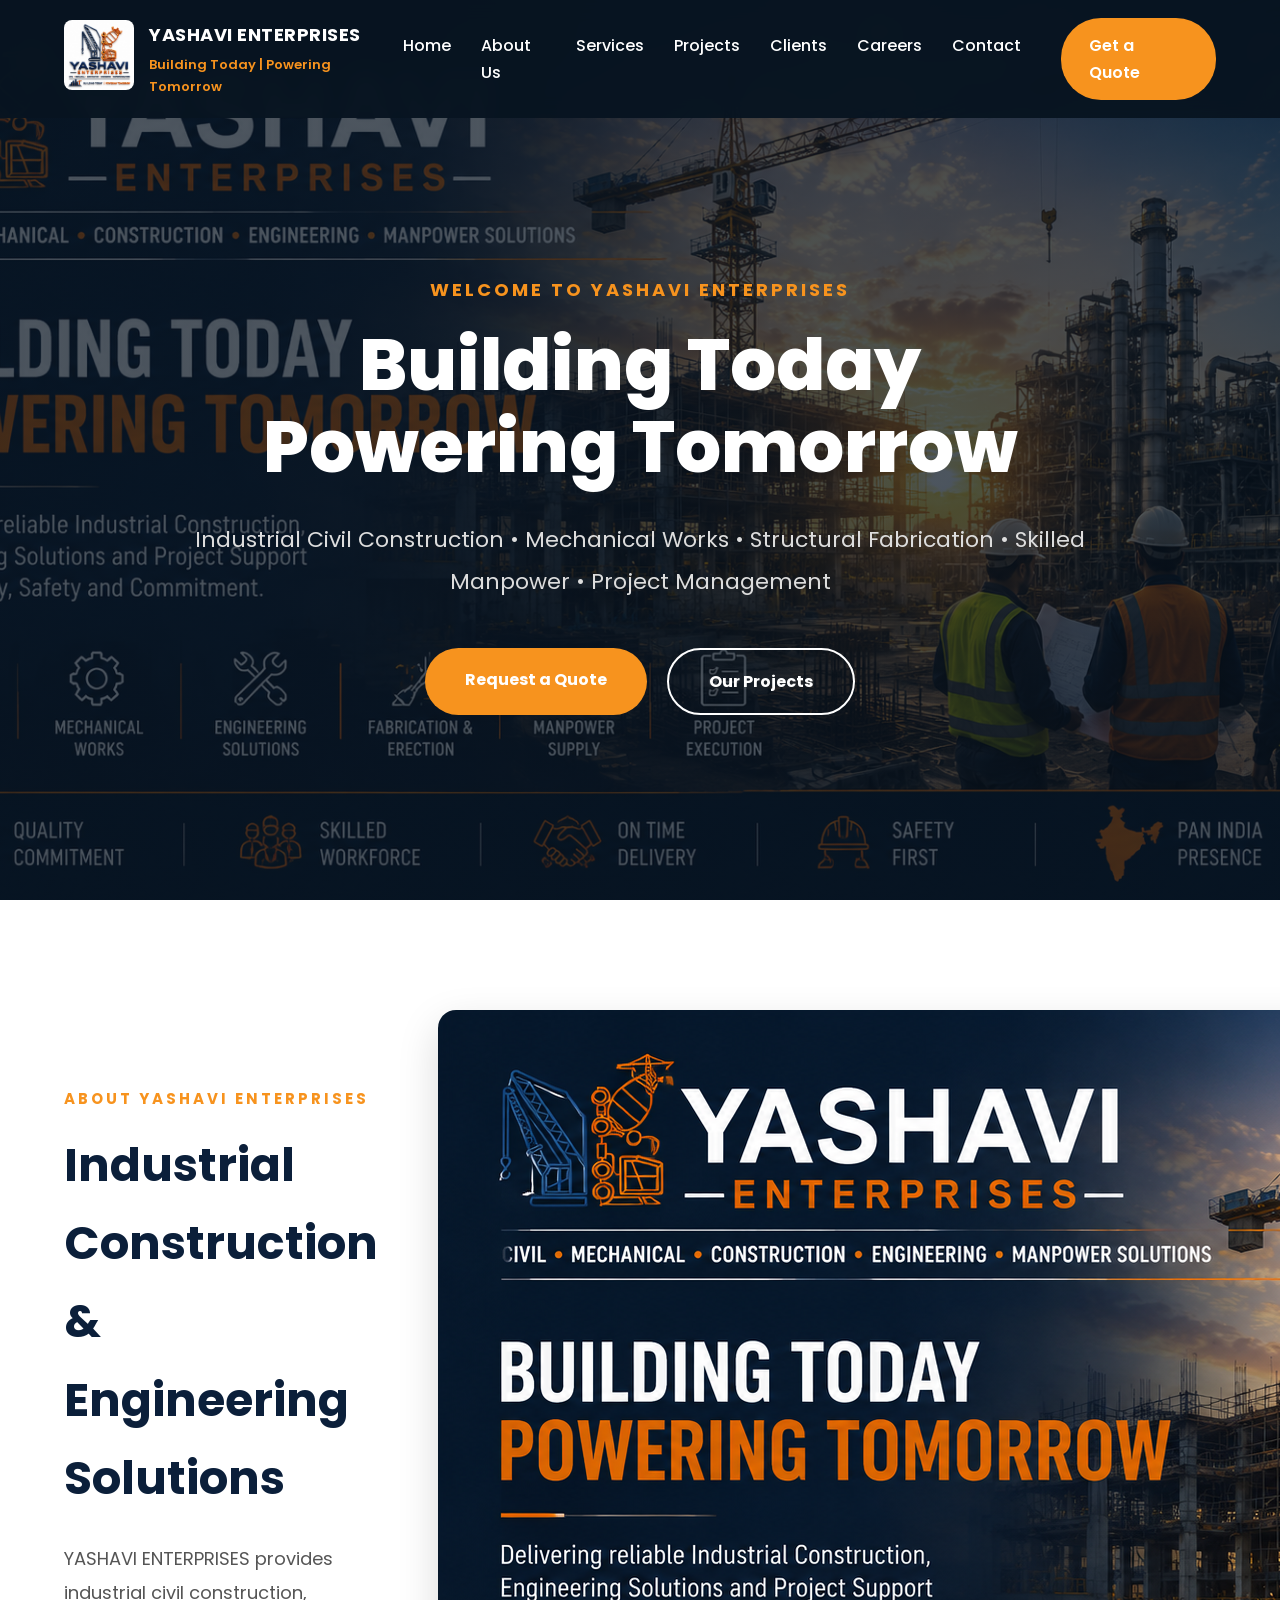
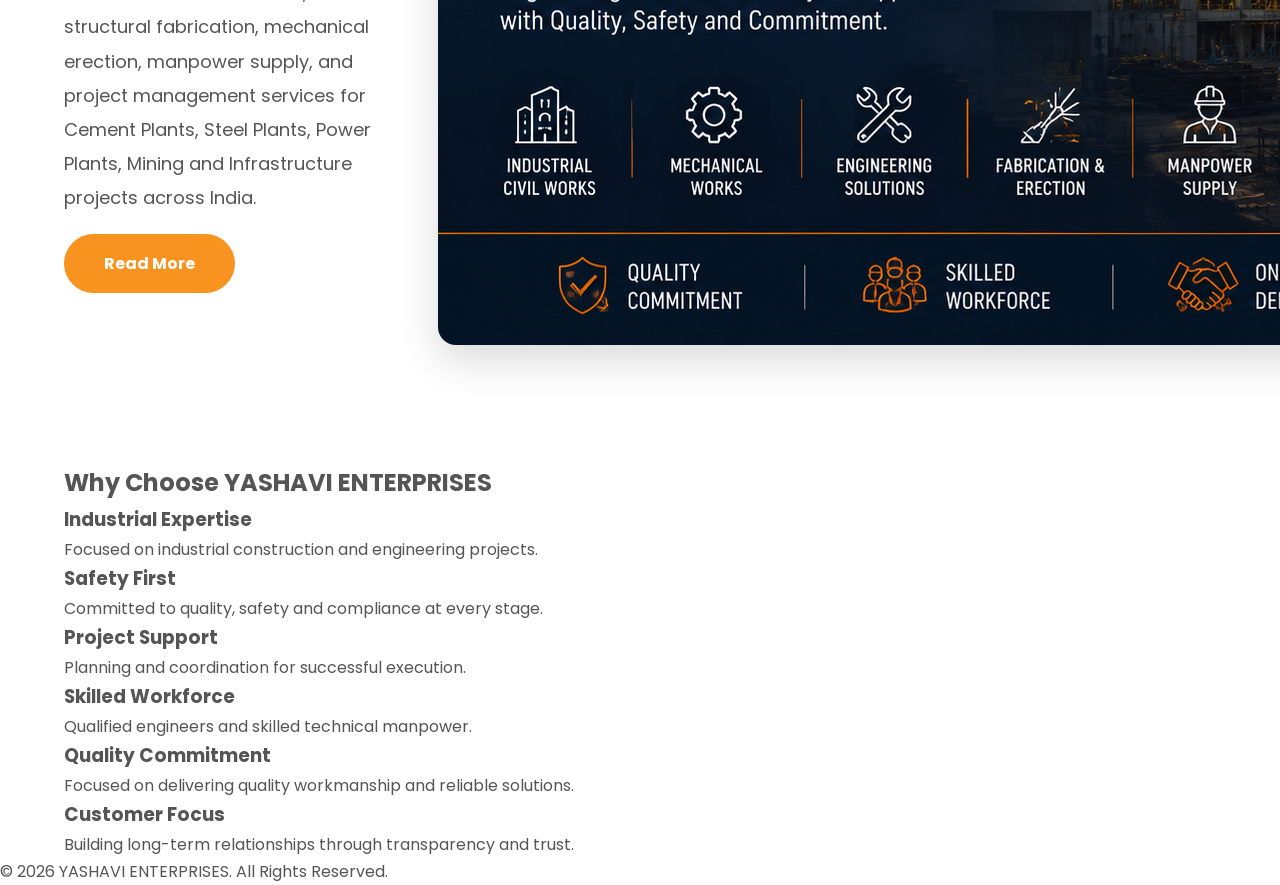
<file: index.html>
<!DOCTYPE html>
<html lang="en">

<head>

<meta charset="UTF-8">

<meta name="viewport" content="width=device-width, initial-scale=1.0">

<title>YASHAVI ENTERPRISES | Industrial Construction & Engineering</title>

<link rel="stylesheet" href="css/style.css">

<link rel="preconnect" href="https://fonts.googleapis.com">

<link rel="preconnect" href="https://fonts.gstatic.com" crossorigin>

<link href="https://fonts.googleapis.com/css2?family=Poppins:wght@300;400;500;600;700;800&display=swap" rel="stylesheet">

</head>

<body>

<header>

<div class="container">

<div class="logo">
    <a href="index.html">
        <img src="images/logo/logo.jpeg" alt="YASHAVI Enterprises Logo">
    </a>

    <div class="logo-text">
        <h2>YASHAVI ENTERPRISES</h2>
        <p>Building Today | Powering Tomorrow</p>
    </div>
</div>

<nav class="navbar">

<ul>

<li><a href="index.html" class="active">Home</a></li>

<li><a href="about.html">About Us</a></li>

<li><a href="services.html">Services</a></li>

<li><a href="projects.html">Projects</a></li>

<li><a href="#">Clients</a></li>

<li><a href="#">Careers</a></li>

<li><a href="contact.html">Contact</a></li>

</ul>

<a href="contact.html" class="quote-btn">
Get a Quote
</a>

</nav>

</div>

</header>
<section class="hero">

    <div class="hero-overlay">

        <div class="hero-content">

            <h4>WELCOME TO YASHAVI ENTERPRISES</h4>
            <h1>Building Today<br>Powering Tomorrow</h1>

            <p>
                Industrial Civil Construction • Mechanical Works • Structural Fabrication •
                Skilled Manpower • Project Management
            </p>

            <div class="hero-buttons">

                <a href="contact.html" class="btn-primary">
                    Request a Quote
                </a>

                <a href="projects.html" class="btn-secondary">
                    Our Projects
                </a>

            </div>

        </div>

    </div>

</section>
<section class="about-company">

    <div class="container">

        <div class="about-left">

            <h5>ABOUT YASHAVI ENTERPRISES</h5>

            <h2>Industrial Construction & Engineering Solutions</h2>

            <p>

                YASHAVI ENTERPRISES provides industrial civil construction,
                structural fabrication, mechanical erection, manpower supply,
                and project management services for Cement Plants, Steel Plants,
                Power Plants, Mining and Infrastructure projects across India.

            </p>

            <a href="about.html" class="btn-primary">
                Read More
            </a>

        </div>

        <div class="about-right">

            <img src="images/hero/hero1.jpg" alt="Industrial Project">

        </div>

    </div>

</section>
<section class="why-us">

    <div class="container">

        <h2>Why Choose YASHAVI ENTERPRISES</h2>

        <div class="features">

            <div class="feature-card">
    <h3>Industrial Expertise</h3>
    <p>Focused on industrial construction and engineering projects.</p>
</div>

<div class="feature-card">
    <h3>Safety First</h3>
    <p>Committed to quality, safety and compliance at every stage.</p>
</div>

<div class="feature-card">
    <h3>Project Support</h3>
    <p>Planning and coordination for successful execution.</p>
</div>

<div class="feature-card">
    <h3>Skilled Workforce</h3>
    <p>Qualified engineers and skilled technical manpower.</p>
</div>

<div class="feature-card">
    <h3>Quality Commitment</h3>
    <p>Focused on delivering quality workmanship and reliable solutions.</p>
</div>

<div class="feature-card">
    <h3>Customer Focus</h3>
    <p>Building long-term relationships through transparency and trust.</p>
</div>
            </div>

        </div>

    </div>

</section>


<footer>

<p>

© 2026 YASHAVI ENTERPRISES. All Rights Reserved.

</p>

</footer>

<script src="js/script.js"></script>

</body>

</html>
</file>
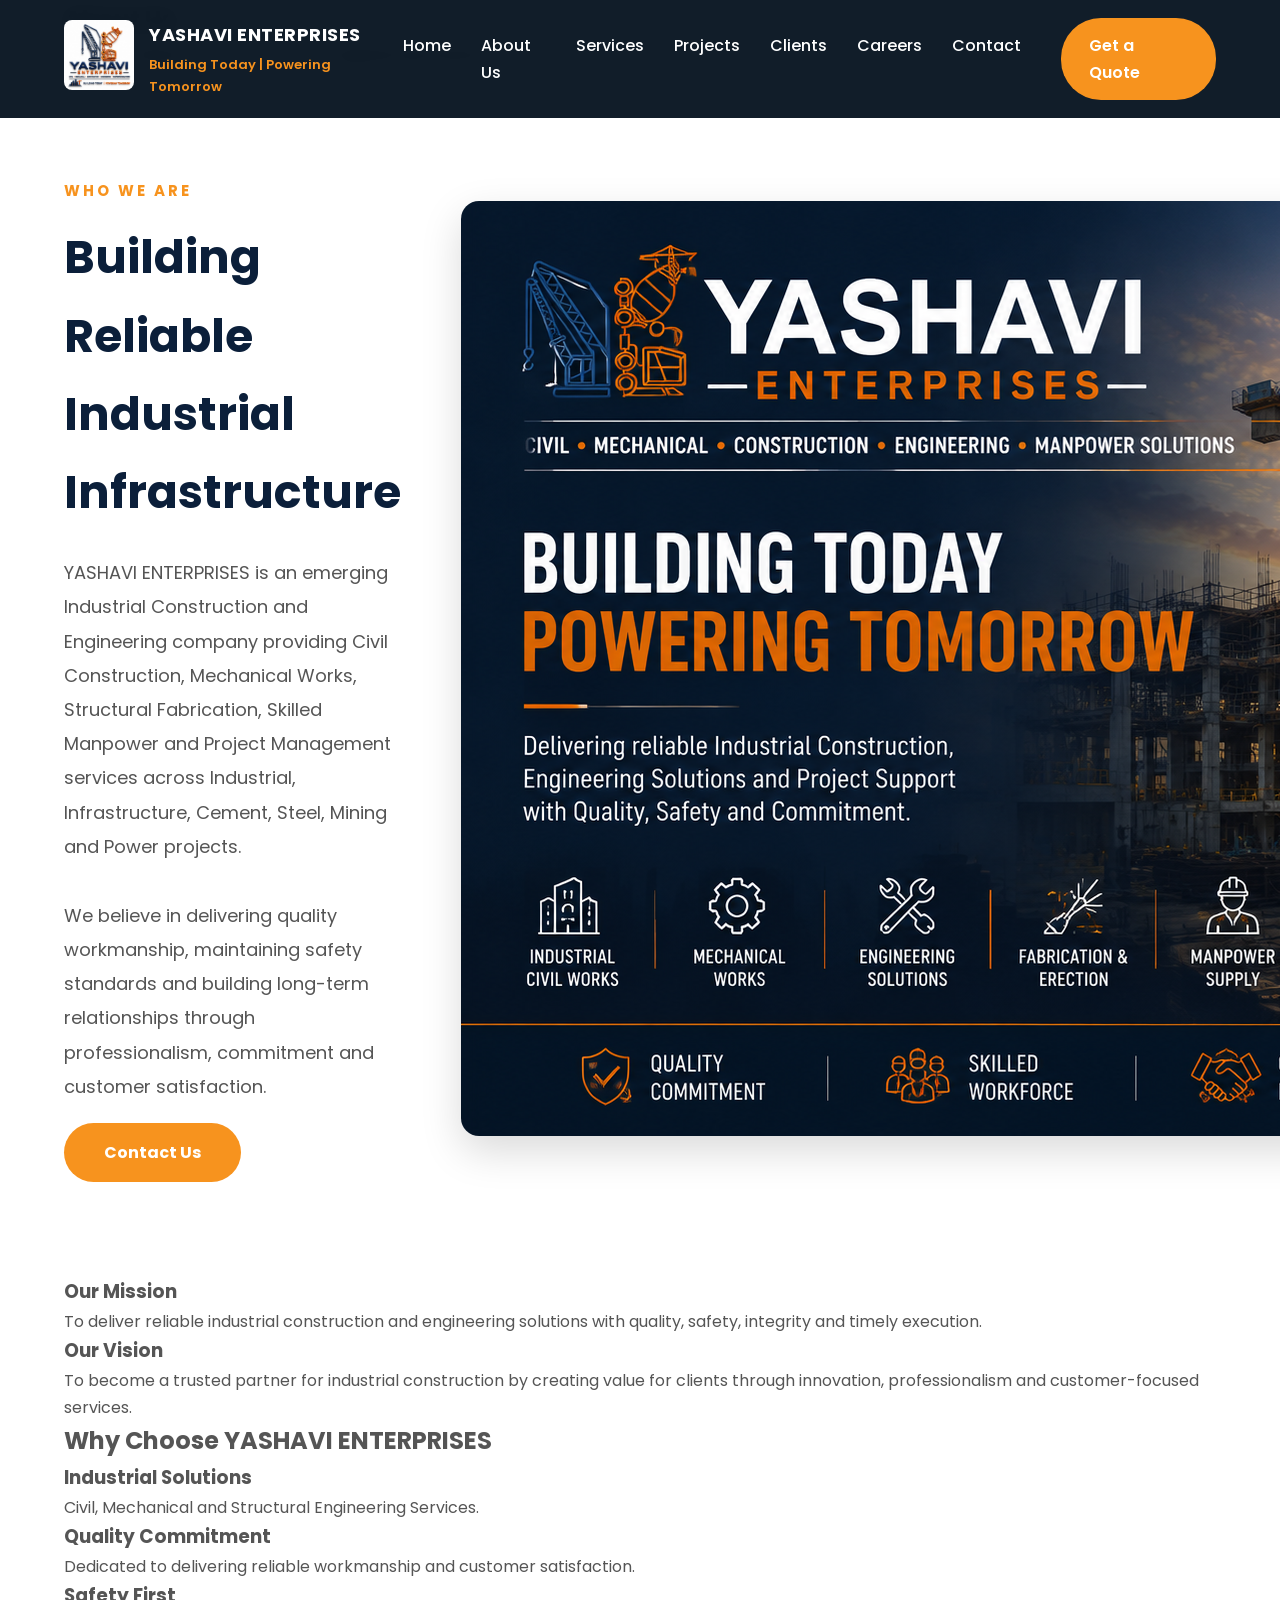
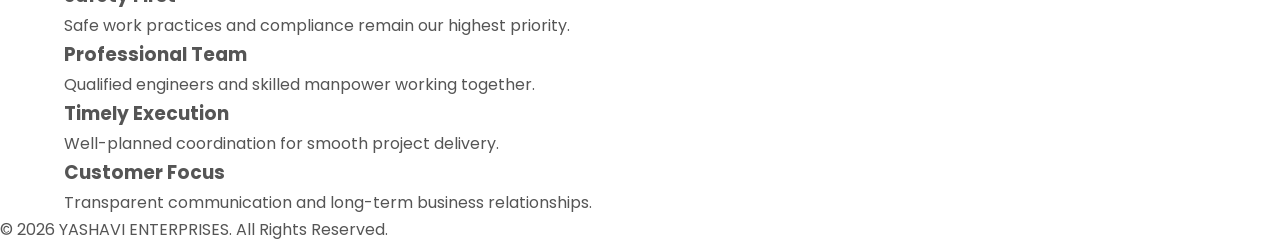
<file: about.html>
<!DOCTYPE html>
<html lang="en">

<head>

<meta charset="UTF-8">
<meta name="viewport" content="width=device-width, initial-scale=1.0">

<title>About Us | YASHAVI ENTERPRISES</title>

<link rel="stylesheet" href="css/style.css">

<link rel="preconnect" href="https://fonts.googleapis.com">
<link rel="preconnect" href="https://fonts.gstatic.com" crossorigin>

<link href="https://fonts.googleapis.com/css2?family=Poppins:wght@300;400;500;600;700;800&display=swap" rel="stylesheet">

</head>

<body>

<header>

<div class="container">

<div class="logo">

<a href="index.html">

<img src="images/logo/logo.jpeg" alt="YASHAVI ENTERPRISES">

</a>

<div class="logo-text">

<h2>YASHAVI ENTERPRISES</h2>

<p>Building Today | Powering Tomorrow</p>

</div>

</div>

<nav class="navbar">

<ul>

<li><a href="index.html">Home</a></li>

<li><a href="about.html" class="active">About Us</a></li>

<li><a href="services.html">Services</a></li>

<li><a href="projects.html">Projects</a></li>

<li><a href="#">Clients</a></li>

<li><a href="#">Careers</a></li>

<li><a href="contact.html">Contact</a></li>

</ul>

<a href="contact.html" class="quote-btn">

Get a Quote

</a>

</nav>

</div>

</header>

<section class="about-banner">

<div class="container">

<h1>About Us</h1>

<p>

Reliable Industrial Construction & Engineering Solutions

</p>

</div>

</section>

<section class="about-company">

<div class="container">

<div class="about-left">

<h5>WHO WE ARE</h5>

<h2>Building Reliable Industrial Infrastructure</h2>

<p>

YASHAVI ENTERPRISES is an emerging Industrial Construction and Engineering company providing Civil Construction, Mechanical Works, Structural Fabrication, Skilled Manpower and Project Management services across Industrial, Infrastructure, Cement, Steel, Mining and Power projects.

</p>

<p>

We believe in delivering quality workmanship, maintaining safety standards and building long-term relationships through professionalism, commitment and customer satisfaction.

</p>

<a href="contact.html" class="btn-primary">

Contact Us

</a>

</div>

<div class="about-right">

<img src="images/hero/hero1.jpg" alt="Industrial Construction">

</div>

</div>

</section>

<section class="mission-section">

<div class="container">

<div class="mission-box">

<h3>Our Mission</h3>

<p>

To deliver reliable industrial construction and engineering solutions with quality, safety, integrity and timely execution.

</p>

</div>

<div class="mission-box">

<h3>Our Vision</h3>

<p>

To become a trusted partner for industrial construction by creating value for clients through innovation, professionalism and customer-focused services.

</p>

</div>

</div>

</section>

<section class="why-us">

<div class="container">

<h2>Why Choose YASHAVI ENTERPRISES</h2>

<div class="features">

<div class="feature-card">

<h3>Industrial Solutions</h3>

<p>

Civil, Mechanical and Structural Engineering Services.

</p>

</div>

<div class="feature-card">

<h3>Quality Commitment</h3>

<p>

Dedicated to delivering reliable workmanship and customer satisfaction.

</p>

</div>

<div class="feature-card">

<h3>Safety First</h3>

<p>

Safe work practices and compliance remain our highest priority.

</p>

</div>

<div class="feature-card">

<h3>Professional Team</h3>

<p>

Qualified engineers and skilled manpower working together.

</p>

</div>

<div class="feature-card">

<h3>Timely Execution</h3>

<p>

Well-planned coordination for smooth project delivery.

</p>

</div>

<div class="feature-card">

<h3>Customer Focus</h3>

<p>

Transparent communication and long-term business relationships.

</p>

</div>

</div>

</div>

</section>

<footer>

<p>

© 2026 YASHAVI ENTERPRISES. All Rights Reserved.

</p>

</footer>

<script src="js/script.js"></script>

</body>

</html>
</file>
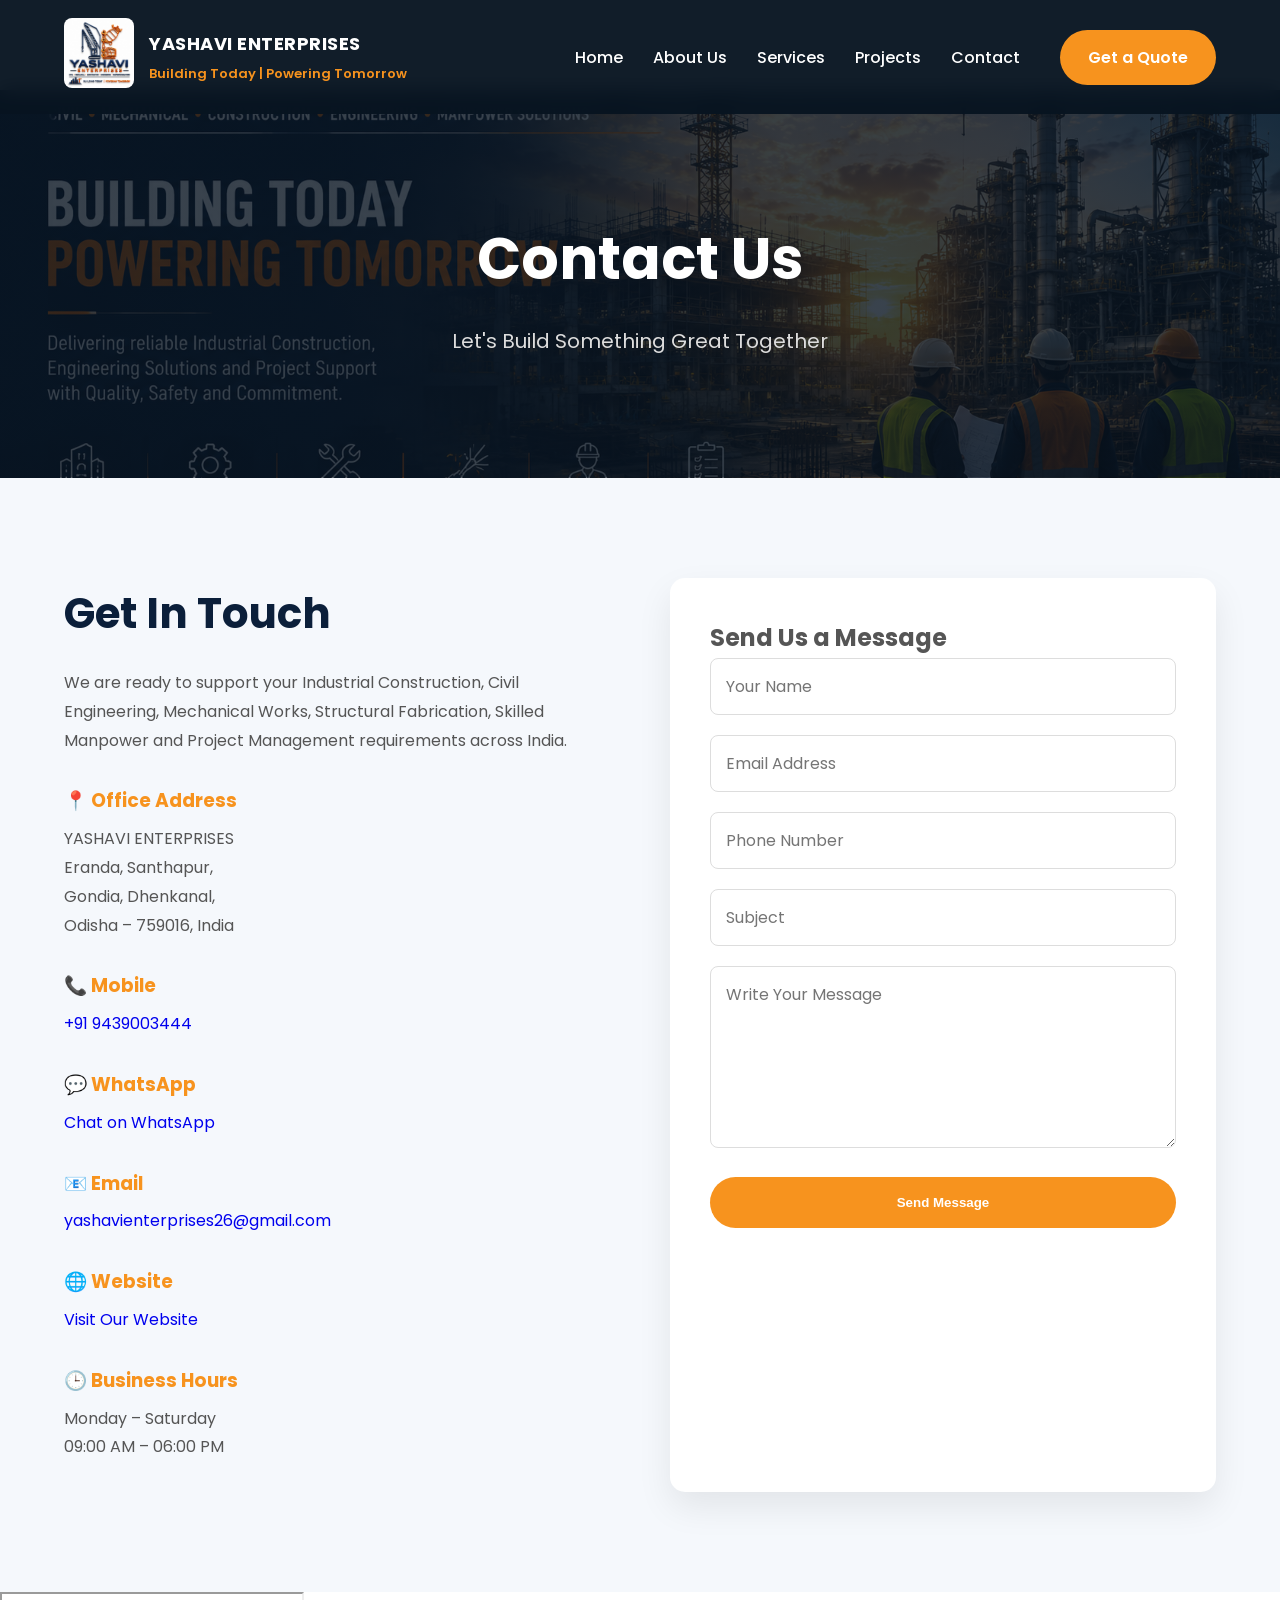
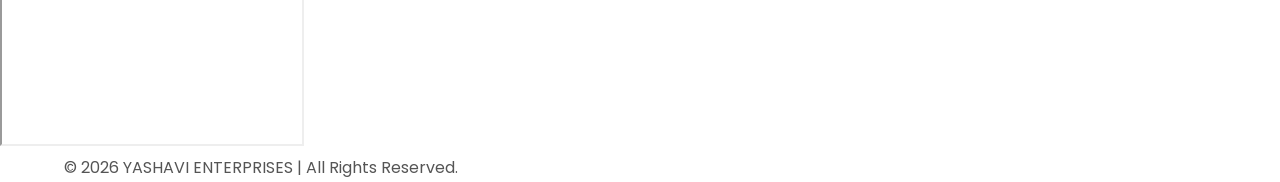
<file: contact.html>
<!DOCTYPE html>
<html lang="en">

<head>

<meta charset="UTF-8">
<meta name="viewport" content="width=device-width, initial-scale=1.0">

<title>Contact Us | YASHAVI ENTERPRISES</title>

<link rel="stylesheet" href="css/style.css">

<link href="https://fonts.googleapis.com/css2?family=Poppins:wght@300;400;500;600;700;800&display=swap" rel="stylesheet">

</head>

<body>

<!--================ HEADER ================-->

<header>

<div class="container">

<div class="logo">

<a href="index.html">
<img src="images/logo/logo.jpeg" alt="YASHAVI ENTERPRISES">
</a>

<div class="logo-text">

<h2>YASHAVI ENTERPRISES</h2>

<p>Building Today | Powering Tomorrow</p>

</div>

</div>

<nav class="navbar">

<ul>

<li><a href="index.html">Home</a></li>

<li><a href="about.html">About Us</a></li>

<li><a href="services.html">Services</a></li>

<li><a href="projects.html">Projects</a></li>

<li><a href="contact.html" class="active">Contact</a></li>

</ul>

<a href="contact.html" class="quote-btn">

Get a Quote

</a>

</nav>

</div>

</header>

<!--================ BANNER ================-->

<section class="page-banner">

<div class="container">

<h1>Contact Us</h1>

<p>

Let's Build Something Great Together

</p>

</div>

</section>

<!--================ CONTACT ================-->

<section class="contact-section">

<div class="container contact-grid">

<!-- LEFT SIDE -->

<div class="contact-info">

<h2>Get In Touch</h2>

<p>

We are ready to support your Industrial Construction,
Civil Engineering, Mechanical Works,
Structural Fabrication, Skilled Manpower
and Project Management requirements across India.

</p>

<div class="contact-item">

<h3>📍 Office Address</h3>

<p>

YASHAVI ENTERPRISES<br>

Eranda, Santhapur,<br>

Gondia, Dhenkanal,<br>

Odisha – 759016, India

</p>

</div>

<div class="contact-item">

<h3>📞 Mobile</h3>

<p>

<a href="tel:+919439003444">

+91 9439003444

</a>

</p>

</div>

<div class="contact-item">

<h3>💬 WhatsApp</h3>

<p>

<a href="https://wa.me/919439003444" target="_blank">

Chat on WhatsApp

</a>

</p>

</div>

<div class="contact-item">

<h3>📧 Email</h3>

<p>

<a href="mailto:yashavienterprises26@gmail.com">

yashavienterprises26@gmail.com

</a>

</p>

</div>

<div class="contact-item">

<h3>🌐 Website</h3>

<p>

<a href="https://yashavienterprises26-sketch.github.io/yashavi-enterprises/" target="_blank">

Visit Our Website

</a>

</p>

</div>

<div class="contact-item">

<h3>🕒 Business Hours</h3>

<p>

Monday – Saturday<br>

09:00 AM – 06:00 PM

</p>

</div>

</div>

<!-- RIGHT SIDE -->

<div class="contact-form">

<h2>Send Us a Message</h2>

<form>

<input type="text" placeholder="Your Name" required>

<input type="email" placeholder="Email Address" required>

<input type="text" placeholder="Phone Number">

<input type="text" placeholder="Subject">

<textarea rows="6" placeholder="Write Your Message"></textarea>

<button type="submit" class="btn-primary">

Send Message

</button>

</form>

</div>

</div>

</section>

<!--================ GOOGLE MAP ================-->

<section class="map-section">

<iframe

src="https://maps.google.com/maps?q=Dhenkanal%20Odisha&t=&z=13&ie=UTF8&iwloc=&output=embed"

allowfullscreen

loading="lazy">

</iframe>

</section>

<!--================ FOOTER ================-->

<footer>

<div class="container">

<p>

© 2026 YASHAVI ENTERPRISES | All Rights Reserved.

</p>

</div>

</footer>

</body>

</html>
</file>
<file: css/style.css>
/*=========================================
YASHAVI ENTERPRISES
VERSION 3.0
Premium Industrial Theme
==========================================*/

@import url('https://fonts.googleapis.com/css2?family=Poppins:wght@300;400;500;600;700;800&display=swap');

:root{

--primary:#0B1F3A;
--secondary:#F7931E;
--white:#ffffff;
--dark:#081421;
--light:#f5f8fc;
--text:#555;
--shadow:0 15px 40px rgba(0,0,0,.15);

}

*{
margin:0;
padding:0;
box-sizing:border-box;
scroll-behavior:smooth;
}

body{

font-family:'Poppins',sans-serif;
background:#fff;
color:var(--text);
overflow-x:hidden;
line-height:1.7;

}

img{

img{
    max-width:100%;
    height:auto;
    display:block;
}

}

a{

text-decoration:none;

}

.container{

width:90%;
max-width:1280px;
margin:auto;

}

/*============================
HEADER
=============================*/

header{

position:fixed;
top:0;
left:0;
width:100%;
background:rgba(8,20,33,.96);
backdrop-filter:blur(10px);
z-index:9999;
transition:.4s;

}

header .container{

display:flex;
justify-content:space-between;
align-items:center;
padding:18px 0;

}

/*============================
LOGO
=============================*/

.logo{

display:flex;
align-items:center;
gap:15px;

}

.logo img{

width:70px;
border-radius:8px;

}

.logo-text h2{

color:white;
font-size:18px;
font-weight:700;
letter-spacing:.5px;

}

.logo-text p{

color:var(--secondary);
font-size:13px;
font-weight:600;
margin-top:3px;

}

/*============================
NAVIGATION
=============================*/

.navbar{

display:flex;
align-items:center;
gap:40px;

}

.navbar ul{

display:flex;
list-style:none;
gap:30px;

}

.navbar ul li{

position:relative;

}

.navbar ul li a{

color:white;
font-size:16px;
font-weight:500;
transition:.3s;

}

.navbar ul li a:hover{

color:var(--secondary);

}

.navbar ul li::after{

content:'';
position:absolute;
left:0;
bottom:-8px;
width:0;
height:3px;
background:var(--secondary);
transition:.4s;

}

.navbar ul li:hover::after{

width:100%;

}

/*============================
BUTTON
=============================*/

.quote-btn{

background:var(--secondary);
color:white;
padding:14px 28px;
border-radius:40px;
font-weight:600;
transition:.35s;

}

.quote-btn:hover{

background:white;
color:var(--primary);

}

/*============================
HERO
=============================*/

.hero{

height:100vh;

background:

linear-gradient(rgba(8,20,33,.72),rgba(8,20,33,.72)),

url("../images/hero/hero1.jpg");

background-size:cover;
background-position:center;

display:flex;
align-items:center;
justify-content:center;

padding-top:90px;

}

.hero-overlay{

width:100%;

}

.hero-content{

text-align:center;
max-width:900px;
margin:auto;
color:white;

animation:fadeUp 1.2s;

}

.hero-content h4{

color:var(--secondary);
letter-spacing:3px;
margin-bottom:18px;
font-size:18px;

}

.hero-content h1{

font-size:72px;
line-height:1.15;
font-weight:800;
margin-bottom:30px;

}

.hero-content p{

font-size:22px;
line-height:1.9;
color:#ddd;
margin-bottom:45px;

}

/*============================
BUTTONS
=============================*/

.hero-buttons{

display:flex;
justify-content:center;
gap:20px;
flex-wrap:wrap;

}

.btn-primary{

background:var(--secondary);
padding:18px 40px;
color:white;
font-weight:700;
border-radius:40px;
transition:.35s;

}

.btn-primary:hover{

background:white;
color:var(--primary);

}

.btn-secondary{

border:2px solid white;
padding:18px 40px;
border-radius:40px;
color:white;
font-weight:700;
transition:.35s;

}

.btn-secondary:hover{

background:white;
color:var(--primary);

}

/*============================
ABOUT SECTION
=============================*/

.about-company{

padding:110px 0;
background:white;

}

.about-company .container{

display:grid;
grid-template-columns:1fr 1fr;
gap:60px;
align-items:center;

}

.about-left h5{

color:var(--secondary);
letter-spacing:3px;
font-size:15px;
margin-bottom:15px;

}

.about-left h2{

font-size:46px;
color:var(--primary);
margin-bottom:25px;

}

.about-left p{

font-size:18px;
line-height:1.9;
margin-bottom:35px;

}

.about-right img{

border-radius:18px;
box-shadow:var(--shadow);

}

/*============================
ANIMATION
=============================*/

@keyframes fadeUp{

from{

opacity:0;
transform:translateY(60px);

}

to{

opacity:1;
transform:translateY(0);

}

}/*==============================
CONTACT PAGE
===============================*/

.page-banner{

margin-top:90px;
padding:120px 0;
text-align:center;

background:
linear-gradient(rgba(8,20,33,.8),rgba(8,20,33,.8)),
url("../images/hero/hero1.jpg");

background-size:cover;
background-position:center;

color:white;

}

.page-banner h1{

font-size:58px;
margin-bottom:15px;

}

.page-banner p{

font-size:20px;
color:#ddd;

}

/*==============================*/

.contact-section{

padding:100px 0;
background:#f5f8fc;

}

.contact-grid{

display:grid;
grid-template-columns:1fr 1fr;
gap:60px;

}

.contact-info h2{

font-size:42px;
color:#0B1F3A;
margin-bottom:20px;

}

.contact-info p{

margin-bottom:30px;
line-height:1.8;

}

.contact-item{

margin-bottom:25px;

}

.contact-item h3{

color:#F7931E;
margin-bottom:8px;

}

.contact-form{

background:white;
padding:40px;
border-radius:15px;
box-shadow:0 15px 35px rgba(0,0,0,.08);

}

.contact-form input,
.contact-form textarea{

width:100%;
padding:15px;
margin-bottom:20px;

border:1px solid #ddd;
border-radius:8px;

font-size:16px;

font-family:Poppins;

}

.contact-form input:focus,
.contact-form textarea:focus{

outline:none;
border-color:#F7931E;

}

.contact-form button{

border:none;
cursor:pointer;
width:100%;

}

@media(max-width:900px){

.contact-grid{

grid-template-columns:1fr;

}

.page-banner h1{

font-size:40px;

}

}
</file>
